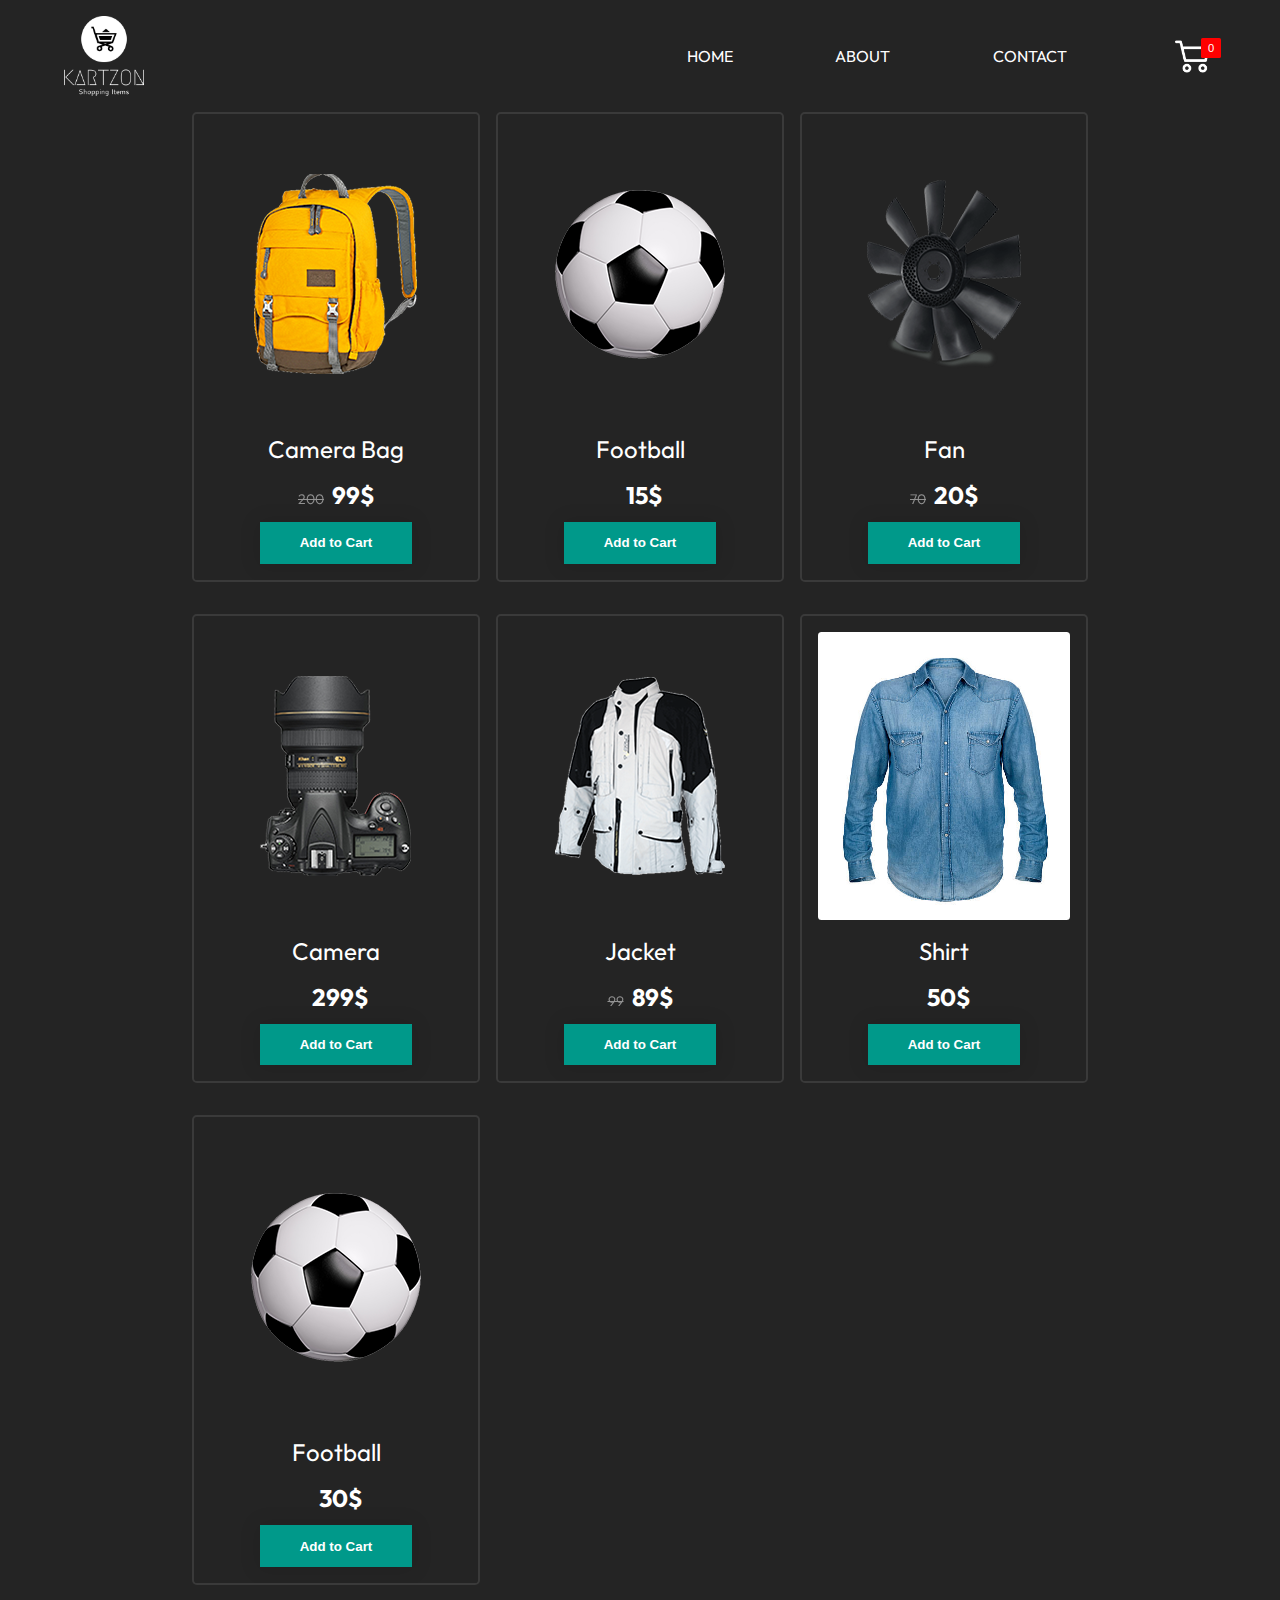
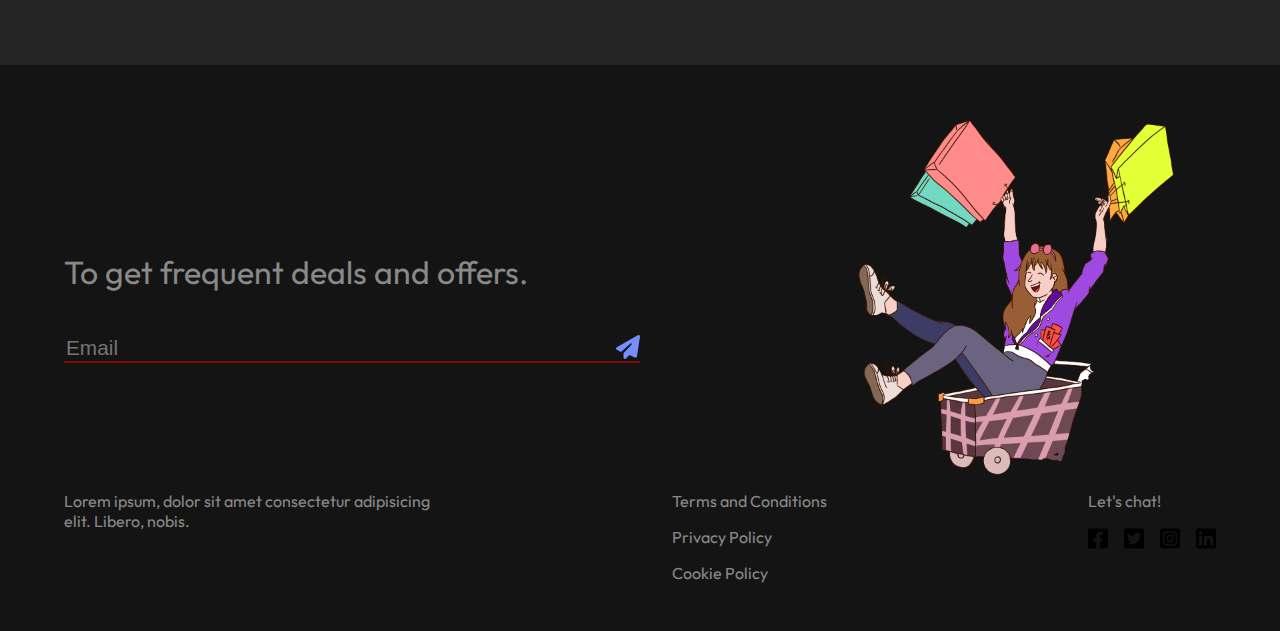
<file: index.html>
<!DOCTYPE html>
<html lang="en">

<head>
  <meta charset="UTF-8">
  <meta http-equiv="X-UA-Compatible" content="IE=edge">
  <meta name="viewport" content="width=device-width, initial-scale=1.0">
  <link rel="stylesheet" href="style.css">
  <script src="./main.js" defer></script>
  <script src="./database.js"></script>
  <link rel="icon" href="./assets/favicon/favicon.png">
  <title>Kartzon</title>
</head>

<body>

  <!-- Header starts here -->
  <header class="sticky">

    <div class=" header container">
      <a href="./index.html"><img src="./assets/favicon/kartzon-logo.png" alt="kartzon" class="logo pointer"></a>
      
      <nav class="navbar">
        <ul class="nav-list" data-visible="false">
          <li class="nav-item pointer"><a href="#">Home</a></li>
          <li class="nav-item pointer"><a href="#footer">About</a></li>
          <li class="nav-item pointer"><a href="./contact.html">Contact</a></li>
        </ul>
        <button class="shopping-cart pointer" data-cart-items = "0" data-shopping-cart>
          <a href="./cart.html"><img class="shopping-cart_icon" src="./assets/icons/cart.png" alt="cart"></a>
        </button>
        <button class="menu pointer">
          <img class="menu_icon" src="./assets/icons/menu.png" alt="menu toggle">
        </button>
      </nav>
    </div>

  </header>
  <!-- Header ends here -->

  <!-- Main starts here -->
  <main>

    <div class="container-grid">
      <div class="shopping-grid">
        <!-- <div class="item">
          <div class="item-image"><img src="./assets/items/bag.png" alt=""></div>
          <h3 class="item-name">Camera Bag</h3>
          <p class="price"><span class="old-price">200$</span>99$</p>
          <button class="cart-btn">Add to Cart</button>
        </div> -->
      </div>
    </div>

  </main>
  <!-- Main ends here -->

  <!-- Footer starts here -->
  <footer class="footer" id ="footer">
    <div class="container">

      <div class="footer-main">

        <div class="form">
          <h4>To get frequent deals and offers.</h4>
          <form action="">
            <img class="form-submit pointer" src="./assets/icons/paper-plane-solid.svg" alt="">
            <input type="email" name="email" id="email" class="form-input" placeholder="Email">
          </form>
        </div>

        <img class="footer-main_img" src="./assets/footer.png" alt="">

      </div>

      <div class="footer-links">
        <div class="caption">
          <p>Lorem ipsum, dolor sit amet consectetur adipisicing elit. Libero, nobis.</p>
        </div>
        <div class="policy">
          <a href=""><p>Terms and Conditions</p></a>
          <a href=""><p>Privacy Policy</p></a>
          <a href=""><p>Cookie Policy</p></a>
        </div>
        <div class="socials">
          <p><span>Let's chat!</h4>
          </p>
          <div class="social-links">
            <a href="https://github.com/Anugrahanu03/Shopping-Cart"><img src="./assets/icons/square-facebook.svg" alt=""></a>
            <a href="https://github.com/Anugrahanu03/Shopping-Cart"><img src="./assets/icons/square-twitter.svg" alt=""></a>
            <a href="https://github.com/Anugrahanu03/Shopping-Cart"><img src="./assets/icons/square-instagram.svg" alt=""></a>
            <a href="https://github.com/Anugrahanu03/Shopping-Cart"><img src="./assets/icons/linkedin.svg" alt=""></a>
          </div>
        </div>
      </div>
    </div>

  </footer>
  <!-- Footer starts here -->

</body>

</html>
</file>
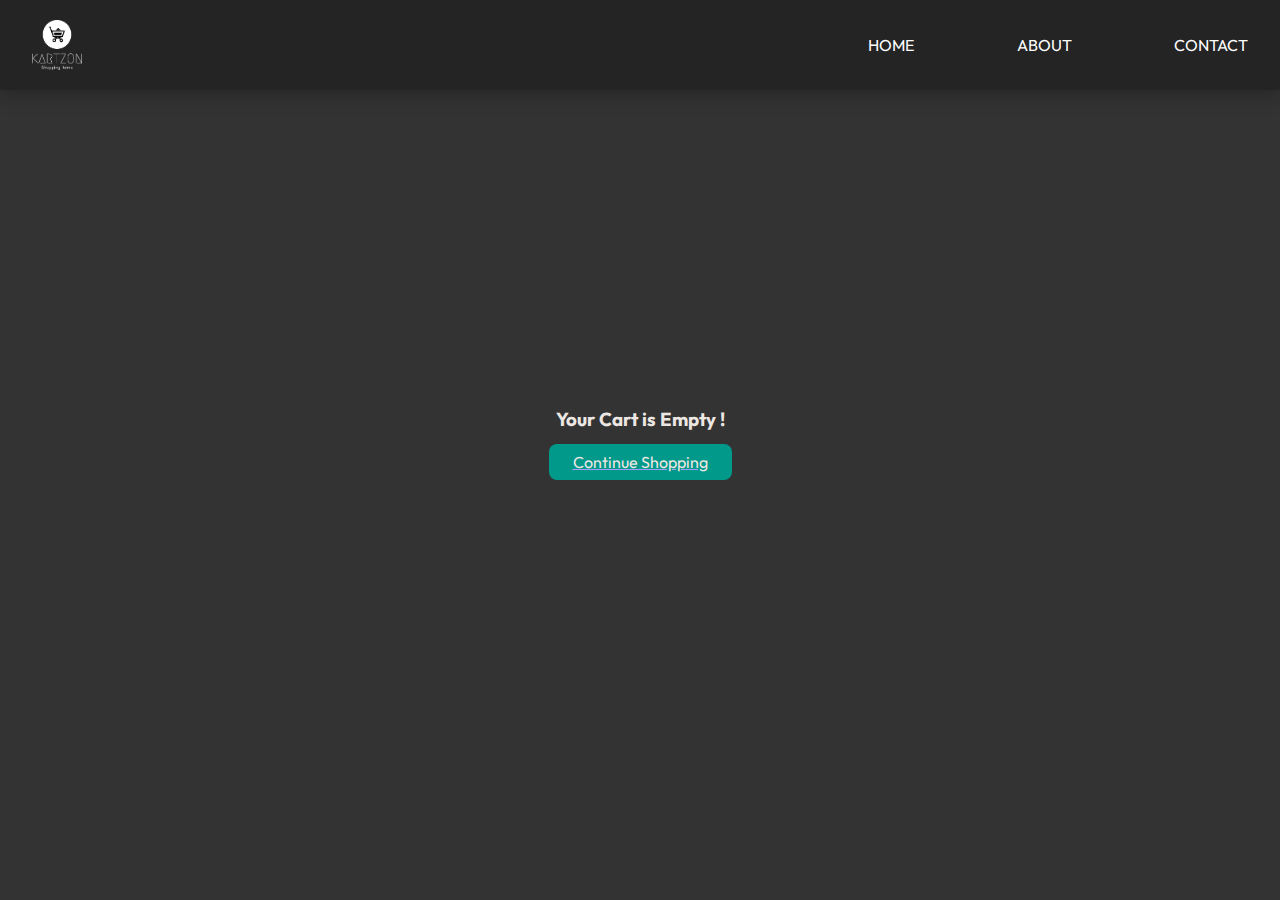
<file: cart.html>
<!DOCTYPE html>
<html lang="en">

<head>
  <meta charset="UTF-8">
  <meta name="viewport" content="width=device-width, initial-scale=1.0">
  <link rel="stylesheet" href="cart.css">
  <script src="./cart.js" defer></script>
  <link rel="stylesheet" href="common.css">
  <script src="./database.js"></script>
  <title>Cart</title>
</head>

<body>

  <header class="sticky shadow">

    <div class=" header container">
      <a href="./index.html"><img src="./assets/favicon/kartzon-logo.png" alt="kartzon" class="logo pointer"></a>
      
      <nav class="navbar">
        <ul class="nav-list" data-visible="false">
          <li class="nav-item pointer"><a href="./index.html">Home</a></li>
          <li class="nav-item pointer"><a href="#">About</a></li>
          <li class="nav-item pointer"><a href="./contact.html">Contact</a></li>
        </ul>
        <button class="menu pointer">
          <img class="menu_icon" src="./assets/icons/menu.png" alt="menu toggle">
        </button>
      </nav>
    </div>

  </header>

  <div class="container">
    <div class="cart hide">
      <div class="loadout">
        <div class="loadout-grid">
          <!-- do not remove -->
          <div class="loadout-header table">
            <h3>product</h3>
            <h3>price</h3>
            <h3>qty</h3>
            <h3>total</h3>
          </div>
          <!-- do not remove -->
        </div>
      </div>
      <div class="checkout">
        <div class="cart-total">
          <h4>Cart Total: </h4>
          <p class="total">$200</p>
        </div>
        <button class="checkout-btn">Checkout</button>
      </div>
    </div>

    <div class="cart-empty hide">
      <h3 class="message">Your Cart is Empty !</h3>
      <a href="./index.html">
        <h2 class="cta">Continue Shopping</h2>
      </a>
    </div>
  </div>
</body>

</html>
</file>
<file: style.css>
@import url('https://fonts.googleapis.com/css2?family=Outfit:wght@100;300;400;700;900&display=swap');

:root {
  --ff: 'Outfit', sans-serif;
  --bg-dark: hsl(0, 0%, 14%);
  --bg-dark-plus: hsl(0, 0%, 8%);
  --outline: rgba(255, 255, 255, 0.1);
  --clr-light: rgba(255, 255, 255, 0.5);
}

/* Generatl Styling Start */

*,
*::after,
*::before {
  box-sizing: border-box;
}

html {
  color-scheme: dark;
  scroll-behavior: smooth;
}

img {
  max-width: 100%;
  display: block;
}

body {
  margin: 0;
  font-family: var(--ff);
  background-color: var(--bg-dark);
}


.container {
  max-width: 1366px;
  width: 90%;
  margin: 0 auto;
}

.container-grid {
  max-width: 1366px;
  width: 70%;
  margin: 0 auto;
}

/* Generatl Styling End */

/* Header Start */

.logo {
  height: 80px;
  aspect-ratio: 1;
}

.sticky {
  position: sticky;
  top: 0;
}

header {
  background-color: var(--bg-dark);
  z-index: 999;
}

.header {
  display: flex;
  justify-content: space-between;
  align-items: center;
  padding: 1rem 0rem;
}

.navbar {
  display: flex;
  align-items: center;
  gap: clamp(1rem, 8vw, 10rem);
}

.nav-list {
  display: flex;
  list-style: none;
  gap: clamp(1rem, 8vw, 10rem);
  margin: 0;
  padding: 0;
}
.nav-list a{
  text-decoration: none;
  color: #fff;
  text-transform: uppercase;
}

.shopping-cart,
.menu {
  background: none;
  border: none;
  position: relative;
}

.shopping-cart_icon {
  width: clamp(20px, 7vw, 35px);
}

.menu {
  display: none;
  width: clamp(20px, 10vw, 60px);
  align-self: end;
  z-index: 9999;
}

.nav-item:hover,
.nav-item:active,
.menu:hover,
.menu:focus,
.shopping-cart_icon:hover,
.shopping-cart_icon:focus{
  scale: 1.1;
}

.shopping-cart::after{
  content: attr(data-cart-items);
  position: absolute;
  top: 0px;
  right: -5px;
  width: 20px;
  aspect-ratio: 1;
  background-color: red;
  border-radius: .1rem;
  display: grid;
  place-content: center;
  font-size: .7rem;
}
/* Header End */

/* ==================*/
/*        Main       */
/* ==================*/

.shopping-grid {
  --min-col-size: 18rem;
  margin: 0 auto;
  display: grid;
  grid-template-columns: repeat(auto-fit, minmax(var(--min-col-size), 1fr));
  /* justify-items: center; */
  gap: 2rem 1rem;
}

.item {
  border: 2px solid var(--outline);
  border-radius: .3rem;
  width: 100%;
  padding: 1rem;
  text-align: center;
  overflow: hidden;
}

.item-name {
  text-transform: capitalize;
  font-weight: 400;
  font-size: 1.5rem;
  /* padding: 1rem; */
  margin: 1rem;
}

.item-image {
  display: grid;
  place-content: center;
  width: 100%;
  height: 18rem;
  /* border: 2px solid red; */
  border-radius: .22em;
  overflow: hidden;
}

.item img {
  object-fit: cover;
}

.item-image:hover>img {
  cursor: pointer;
  transition: scale 500ms ease-in-out;
  scale: 1.1;
}

.price {
  margin: 0;
  margin-block-end: .5em;
  padding: 0;
  font-weight: 700;
  font-size: 1.5rem;
  justify-self: stretch;
}

.old-price {
  font-size: .875rem;
  font-weight: 300;
  text-decoration: line-through solid #fff 1px;
  padding-inline-end: .5rem;
  opacity: .5;
}

.cart-btn {
  padding: 1em 3em;
  max-width: 70%;
  min-width: 60%;
  font-weight: 700;
  background-color: hsl(174, 100%, 30%);
  border: none;
  box-shadow: 0px 1px 20px 2px rgba(0, 0, 0, 0.1);
}

.cart-btn:hover {
  /* background-color: var(--bg-dark); */
  scale: 1.1;
  cursor: pointer;
  /* box-shadow: 0px 1px 20px 3px rgba(239, 47, 47, 0.3); */
}

/* Main End */


/* ==================*/
/*       Footer      */
/* ==================*/

.footer {
  margin-top: 5rem;
  padding-block: 2rem;
  background-color: var(--bg-dark-plus);
}

.footer-main {
  display: flex;
  justify-content: space-between;
  align-items: center;
  gap: clamp(3rem, 10vw, 7rem);
  color: var(--clr-light);
}

.footer-main_img {
  width: min(400px, 40%);
  pointer-events: none;
  user-select: none;
}

.form {
  width: 50%;
}

.form>h4 {
  font-size: 2rem;
  font-weight: 400;
}

form {
  position: relative;
  border-bottom: 2px solid rgba(255, 0, 0, 0.456);
  padding-right: 2.5rem;
  /* padding-left: 1rem; */
}

.form-submit {
  position: absolute;
  right: 0px;
  height: 1.5rem;
  filter: invert(48%) sepia(79%) saturate(900%) hue-rotate(206deg) brightness(100%) contrast(119%);
}

.form-input {
  outline: none;
  border: 0;
  background-color: transparent;
  font-size: 1.3rem;
  width: 100%;
  color: var(--clr-light);
}

form:has(.form-input:not(:placeholder-shown)) {
border-color: hsl(220, 20%, 50%);
}


.footer-links {
  display: grid;
  grid-template-columns: repeat(3, 1fr);
  justify-items: flex-end;
  color: var(--clr-light);
  gap: 1rem;
}

.policy>a {
  color: var(--clr-light);
  text-decoration: none;
}

.social-links {
  display: flex;
  gap: 1rem;
}

.social-links img {
  width: 20px;
}

/* ==================*/
/*       Utility     */
/* ==================*/

.pointer {
  cursor: pointer;
}

.shadow {
  box-shadow: 0px 1px 20px 2px rgb(0, 0, 0, .3);
}

.non-clickable{
  background-color: hsl(175, 100%, 20%);
  pointer-events: none;
}

/* ==================*/
/* ====Media Query===*/
/* ==================*/

@media (max-width: 500px) {

  .container-grid {
    width: 100%;
  }

  .menu {
    display: block;
  }

  .nav-list {
    position: fixed;
    right: 0;
    top: 0;
    z-index: 9999;

    flex-direction: column;
    align-items: center;
    gap: 4rem;
    padding-block: 9rem;
    width: 60%;

    background-color: rgba(255, 255, 255, 0.1);
    backdrop-filter: blur(5px);

    transform: translateX(100%);
    transition: transform 450ms ease-in-out;
  }

  .nav-list[data-visible="true"]{
    transform: translateX(0%);
  }
  .nav-item {
    /* background-color: red;
    padding: 1rem 3rem; */
    /* width: 100%;
    text-align: center; */
  }


  .footer-main {
    flex-direction: column;
  }

  .form {
    width: 100%;
  }

  .footer-links {
    grid-template-columns: auto;
    justify-items: center;
    text-align: center;
  }

  .show {
    display: block;
  }
}
</file>
<file: cart.css>
@import url('https://fonts.googleapis.com/css2?family=Outfit:wght@100;300;400;700;900&display=swap');

* {
  box-sizing: border-box;
}

html {
  scroll-behavior: smooth;
  color-scheme: dark;
}

img {
  max-width: 100%;
  display: block;
}

body {
  margin: 0;
  /* background: url(./assets/images/background.jpg); */
  background-color: #333;
  background-repeat: no-repeat;
  background-position: center;
  background-size: cover;
  /* height: 100vh; */
  /* display: grid; */
  /* place-items: center; */
  font-family: 'Outfit', sans-serif;
}

h3,
h4 {
  margin: 0;
  padding: 0;
}

.container {
  max-width: 1366px;
  margin: 0 auto;
  height: 100%;
}


/* main::after,
main::before {
  content: '';
  ;
  position: absolute;
  background-color: red;
  width: 20rem;
  aspect-ratio: 1;
  border-radius: 50%;
  z-index: -1;
  box-shadow: 0px 0px 2px 10px red;
}

main::after {
  bottom: 2rem;
  right: 13.3rem;
}

main::before {
  top: 2.9rem;
  left: 13.3rem;
} */

.cart {
  margin: 0 auto;
  /* width: 60%; */
  min-height: 100%;
  /* background-color: #000; */
  /* background-color: rgba(32, 32, 32, 0.8); */
  /* background:  linear-gradient(to right, rgb(96, 244, 255), rgb(105, 206, 201)); */
  /* backdrop-filter: blur(30px); */
  /* box-shadow: 4px 4px 20px 5px rgba(0, 0, 0, .5); */
  display: grid;
  grid-auto-columns: 300px;
  grid-template-columns: 2fr 1fr;
  padding: 2rem;
  border-radius: .8rem;
  overflow: hidden;
}

.loadout {
  /* border: 2px solid red; */
  border-right: 1px solid rgba(255, 255, 255, .1);
}

.loadout-grid {
  overflow-x: hidden;
  padding-inline: 1rem;
}

.loadout-header {
  margin-block: 2rem;
  text-transform: capitalize;
}

.loadout-header>h3 {
  font-size: 1rem;
  font-weight: 700;
  letter-spacing: 1px;
}


.table {
  display: grid;
  grid-template-columns: repeat(5, minmax(20px, 1fr));
  /* justify-items: center; */
  align-items: baseline;
  gap: 1rem;
}

.table :first-child {
  grid-column: span 2;
}

.table p {
  white-space: nowrap;
  overflow: hidden;
  text-overflow: ellipsis;
  max-width: 200px;
}

.loadout-item {
  border-bottom: 1px solid rgba(255, 255, 255, .1);
  margin-bottom: 2rem;
  position: relative;
}

.loadout-item p {
  font-size: 1rem;
  font-weight: 400;
  text-transform: capitalize;
}

.item-image {
  width: 2rem;
  aspect-ratio: 1;
  object-fit: cover;
  pointer-events: none;
  user-select: none;
}



.checkout {
  align-self: start;
  height: 35rem;
  display: grid;
  place-content: center;
}

.cart-total {
  display: flex;
  gap: 1rem;
  align-items: baseline;
  justify-content: center;
}

.cart-total>h4 {
  font-weight: 200;
}

.total {
  font-size: 1.5rem;
  font-weight: 700;
}

.checkout-btn {
  background: red;
  border: 2px solid transparent;
  border-radius: .4rem;
  padding: 1em 3em;
  font-size: 1rem;
}

.checkout-btn:hover {
  box-shadow: 10px 10px 10px -7px rgba(0, 0, 0, .3);
  background-color: transparent;
  cursor: pointer;
  border-top: 2px solid #000;
  border-top: 2px solid hsla(0, 0%, 100%, 0.5);
  border-left: 2px solid hsla(0, 0%, 100%, 0.5);
}

.qty-btn {
  font-size: 1.2rem;
  color: hsla(0, 0%, 100%, 0.5);
  cursor: pointer;
  user-select: none;
}

.qty-value {
  margin-inline: .5rem;
}


.cart-empty {
  display: grid;
  place-content: center;
  height: 80vh;
  text-align: center;
}

.message {
  color: #ede7e3;
}

/* .cta::after {
  content: '';
  position: absolute;
  z-index: -1;
  background-color: hsl(174, 100%, 30%);
  border-radius: .5rem;
  bottom: 0;
  left: 0;
  top: 0;
  right: 100%;
  transform-origin: left;
  transition: all 350ms ease-in-out;
  background-color: hsl(175, 100%, 20%);
} */


.cta {
  background-color: hsl(174, 100%, 30%);
  border-radius: .5rem;
  font-weight: 400;
  font-size: 1rem;
  color: #ede7e3;
  padding: .5em 1.5em;
  cursor: pointer;
  transition: scale 250ms ease-in-out;
  /* position: relative; */
}

.cta:hover{
  scale: 1.1;
}
/* .cta:hover.cta::after,
.cta:focus.cta::after {
  background-color: hsl(174, 100%, 30%);
  right: 0;
} */

.menu {
  display: none;
  width: clamp(20px, 10vw, 60px);
  align-self: end;
  z-index: 9999;
}

.remove-item {
  position: absolute;
  right: 0;
  top: 50%;
  transform: translateY(-50%);
  padding-block: 1rem;
  color: orange;
  font-weight: 900;
  cursor: pointer;
}

.hide {
  display: none;
}

@media (max-width: 700px) {

  .loadout {
    border: none;
    /* border: 2px solid red; */
    /* text-align: center; */
  }

  .loadout-header>h3 {
    font-size: 1rem;
    letter-spacing: 0px;
  }

  .loadout-item p {
    font-size: .8125rem;
    font-weight: 100;
  }

  .item-image {
    margin: 0 auto;
  }

  .cart {
    /* width: 100%; */
    grid-template-columns: auto;
    padding: 0rem;
  }

  .table {
    grid-template-columns: repeat(4, minmax(20px, 1fr));
    justify-items: center;
    text-align: center;
  }

  .table :first-child {
    grid-column: auto;
  }

  .table p {
    max-width: 100px;
  }

  .checkout {
    grid-row: 1;
    border-left: none;
    padding-bottom: 1rem;
    border-bottom: 1px solid rgba(255, 255, 255, .1);
    height: auto;
  }

  .menu {
    display: block;
  }

  .nav-list {
    position: fixed;
    right: 0;
    top: 0;
    z-index: 9999;
    flex-direction: column;
    align-items: center;
    justify-content: center;
    height: 60%;
    width: 60%;

    background-color: rgba(255, 255, 255, 0.1);
    backdrop-filter: blur(5px);

    transform: translateX(100%);
    transition: transform 450ms ease-in-out;
  }

  .nav-list[data-visible="true"] {
    transform: translateX(0%);
  }

  .show {
    display: block;
  }

  .remove-item {
    right: -5px;
  }
}
</file>
<file: common.css>
:root {
  --ff: 'Outfit', sans-serif;
  --bg-dark: hsl(0, 0%, 14%);
  --bg-dark-plus: hsl(0, 0%, 8%);
  --outline: rgba(255, 255, 255, 0.3);
  --clr-light: rgba(255, 255, 255, 0.5);
}

/* Header Start */

.logo {
  height: 50px;
  aspect-ratio: 1;
}

.sticky {
  position: sticky;
  top: 0;
}

header {
  background-color: var(--bg-dark);
  height: 10vh;
  z-index: 999;
}

.header {
  display: flex;
  justify-content: space-between;
  align-items: center;
  padding: 1rem 2rem;
  /* border: 2px solid red; */
}

.navbar {
  display: flex;
  align-items: center;
  gap: clamp(1rem, 8vw, 10rem);
}

.nav-list {
  display: flex;
  list-style: none;
  gap: clamp(1rem, 8vw, 10rem);
  margin: 0;
  padding: 0;
}
.nav-list a{
  text-decoration: none;
  color: #fff;
  text-transform: uppercase;
}


.menu {
  background: none;
  border: none;
  position: relative;
}


.nav-item:hover,
.nav-item:active,
.menu:hover,
.menu:focus{
  scale: 1.1;
}

.shopping-cart::after{
  content: attr(data-cart-items);
  position: absolute;
  top: 0px;
  right: -5px;
  width: 20px;
  aspect-ratio: 1;
  background-color: red;
  border-radius: .1rem;
  display: grid;
  place-content: center;
  font-size: .7rem;
}
/* Header End */

.shadow {
  box-shadow: 0px 1px 20px 2px rgb(0, 0, 0, .3);
}
.pointer {
  cursor: pointer;
}
</file>
